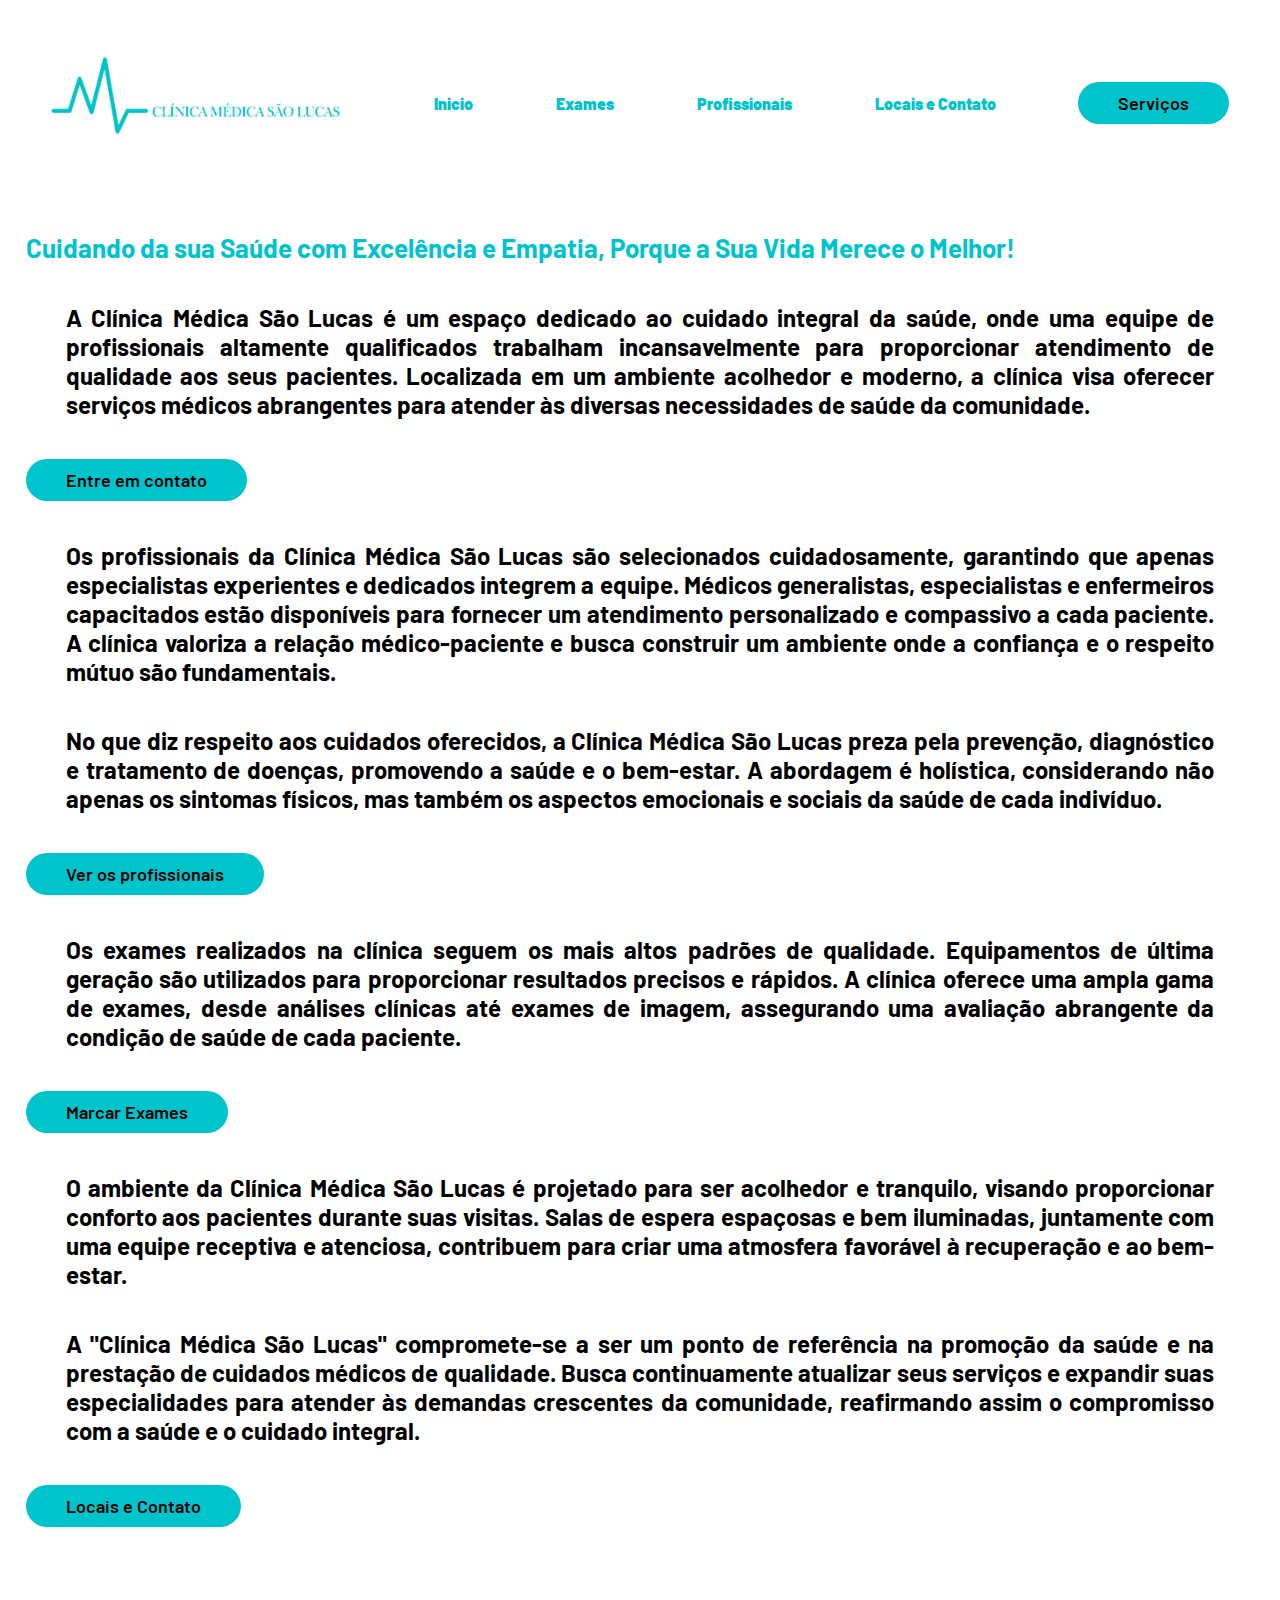
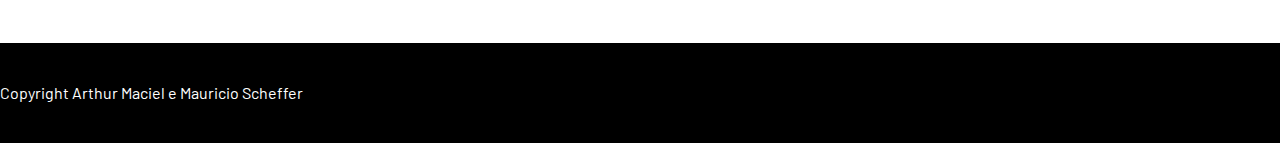
<file: index.html>
<!DOCTYPE html>
<html lang="pt-br">

<head>
    <meta charset="UTF-8">
    <meta name="viewport" content="width=device-width, initial-scale=1.0">
    <link rel="preconnect" href="https://fonts.googleapis.com">
    <link rel="preconnect" href="https://fonts.gstatic.com" crossorigin>
    <link href="https://fonts.googleapis.com/css2?family=Barlow:wght@100&display=swap" rel="stylesheet">
    <link rel="shortcut icon" href="clinica.png" type="image/x-icon">
    <link rel="stylesheet" href="style.css">
    <title>Clínica Médica São Lucas</title>
</head>

<body>
    <!-- CABEÇALHO -->
    <header>
        <div class="interface">
            <div class="logo">
                <a href="index.html">
                    <img src="clinica.png" alt="Logo da Clinica" width="300px">
                </a>
            </div> <!--logo-->

            <nav class="menu">
                <ul>
                    <a href="index.html"><li>Inicio</li></a>
                    <a href="exames.html"><li>Exames</li></a>
                    <a href="profissionais.html"><li>Profissionais</li></a>    
                    <a href="locaiscontato.html"><li>Locais e Contato</li></a> 
                </ul>
            </nav>

            <div class="btn-servicos">
                <a href="servicos.html">
                    <button>Serviços</button>
                </a>
            </div><!-- button servicos -->
        </div> <!--interface-->
    </header>

    <main>
        <section class="topo-do-site">
            <div class="interface">
                <div class="flex">
                    <div class="txt-topo-site">

                        <h1> Cuidando da sua Saúde com Excelência e Empatia, Porque a Sua Vida Merece o
                            Melhor!</h1>

                        
                        <h2> <p>A Clínica Médica São Lucas é um espaço dedicado ao cuidado integral da saúde, onde uma
                            equipe
                            de profissionais altamente qualificados trabalham incansavelmente para proporcionar
                            atendimento de qualidade aos seus pacientes. Localizada em um ambiente acolhedor e moderno,
                            a clínica visa oferecer serviços médicos abrangentes para atender às diversas necessidades
                            de saúde da comunidade.

                            <!-- <div class="img-topo-site">
                                <img id=imagem src="https://www.mrsnegocios.com/admin/imovel/mini/6006.jpg"
                                    width="350px" alt="Imagem">
                            </div> -->

                            <div class="btn-contato">
                                <a href="locaiscontato.html">
                                    <button>Entre em contato</button>
                                </a>
                            </div>

                            <p> Os profissionais da Clínica Médica São Lucas são selecionados cuidadosamente, garantindo
                                que
                                apenas especialistas experientes e dedicados integrem a equipe. Médicos generalistas,
                                especialistas e enfermeiros capacitados estão disponíveis para fornecer um atendimento
                                personalizado e compassivo a cada paciente. A clínica valoriza a relação médico-paciente
                                e
                                busca construir um ambiente onde a confiança e o respeito mútuo são fundamentais.
                            <p>
                                No que diz respeito aos cuidados oferecidos, a Clínica Médica São Lucas preza pela
                                prevenção, diagnóstico e tratamento de doenças, promovendo a saúde e o bem-estar. A
                                abordagem é holística, considerando não apenas os sintomas físicos, mas também os
                                aspectos
                                emocionais e sociais da saúde de cada indivíduo.
                            <p>

                            <div class="btn-pro">
                                <a href="profissionais.html">
                                    <button>Ver os profissionais</button>
                                </a>
                            </div>

                            <p>Os exames realizados na clínica seguem os mais altos padrões de qualidade. Equipamentos
                                de
                                última geração são utilizados para proporcionar resultados precisos e rápidos. A clínica
                                oferece uma ampla gama de exames, desde análises clínicas até exames de imagem,
                                assegurando
                                uma avaliação abrangente da condição de saúde de cada paciente.</p>

                            <div class="btn-exames">
                                <a href="exames.html">
                                    <button>Marcar Exames</button>
                                </a>
                            </div>

                            <p>O ambiente da Clínica Médica São Lucas é projetado para ser acolhedor e tranquilo,
                                visando
                                proporcionar conforto aos pacientes durante suas visitas. Salas de espera espaçosas e
                                bem
                                iluminadas, juntamente com uma equipe receptiva e atenciosa, contribuem para criar uma
                                atmosfera favorável à recuperação e ao bem-estar.
                            <p>
                                A "Clínica Médica São Lucas" compromete-se a ser um ponto de referência na promoção da
                                saúde
                                e na prestação de cuidados médicos de qualidade. Busca continuamente atualizar seus
                                serviços
                                e expandir suas especialidades para atender às demandas crescentes da comunidade,
                                reafirmando assim o compromisso com a saúde e o cuidado integral.
                            <p>
                        </h2>

                        <div class="btn-locais">
                            <a href="locaiscontato.html">
                                <button>Locais e Contato</button>
                            </a>
                        </div>
                    </div>
                </div> <!-- flex -->
            </div> <!-- interface -->
        </section> <!-- topo-do-site -->
       </main>
       <footer>
        Copyright Arthur Maciel e Mauricio Scheffer
       </footer>

</body>

</html>
</file>
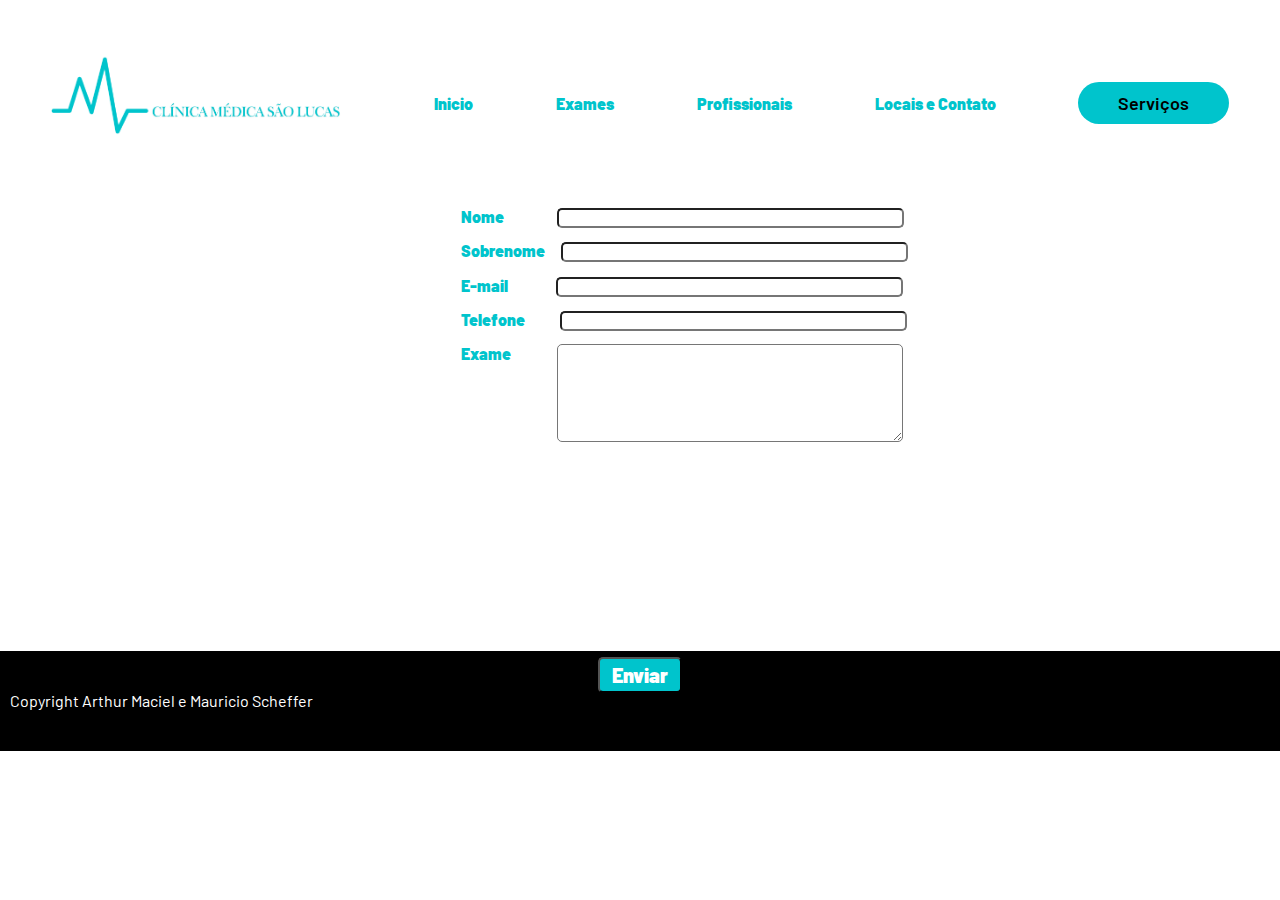
<file: exames.html>
<!DOCTYPE html>
<html lang="pt-br">

<head>
    <meta charset="UTF-8">
    <meta name="viewport" content="width=device-width, initial-scale=1.0">
    <link rel="preconnect" href="https://fonts.googleapis.com">
    <link rel="preconnect" href="https://fonts.gstatic.com" crossorigin>
    <link href="https://fonts.googleapis.com/css2?family=Barlow:wght@100&display=swap" rel="stylesheet">
    <link rel="shortcut icon" href="clinica.png" type="image/x-icon">
    <link rel="stylesheet" href="styleExames.css">
    <title>Clínica Médica São Lucas</title>
</head>

<body>
    <!-- CABEÇALHO -->
    <header>
        <div class="interface">
            <div class="logo">
                <a href="index.html">
                    <img src="clinica.png" alt="Logo da Clinica" width="300px">
                </a>
            </div> <!--logo-->

            <nav class="menu">
                <ul>
                    <a href="index.html"><li>Inicio</li></a> 
                    <a href="exames.html"><li>Exames</li></a>    
                    <a href="profissionais.html"><li>Profissionais</li></a>  
                    <a href="locaiscontato.html"><li>Locais e Contato</li></a>   
                </ul>
            </nav>

            <div class="btn-servicos">
                <a href="servicos.html">
                    <button>Serviços</button>
                </a>
            </div><!-- button servicos -->
        </div> <!--interface-->
    </header>
    <body>
    <main class="form">
        <form action="/pagina-processa-dados-do-form" method="post">
            <div>
              <label class="nome" for="nome">Nome</label>
              <input class="campo" type="text" id="nome" required>
            </div>
            <div>
                <label class="sobrenome" for="sobrenome">Sobrenome</label>
                <input class="campo" type="text" id="sobrenome" required>
            </div>
            <div>
              <label class="email" for="email">E-mail</label>
              <input class="campo" type="email" id="email" required>
            </div>
            <div>
                <label class="telefone" for="telefone">Telefone</label>
                <input class="campo" type="number" id="telefone" required>
            </div>
            <div>
              <label class="exame" for="exame">Exame</label>
              <textarea class="campo" rows="6" style="width: 26em" id="exame" name="exame" required></textarea>
            </div>
          </form>
          <a href="index.html">
            <button class="botao">Enviar</button>
            </a>
    </main>
    <script src="script.js"></script>
    <footer>
        Copyright Arthur Maciel e Mauricio Scheffer
       </footer>
    </body>
    </html>
</file>
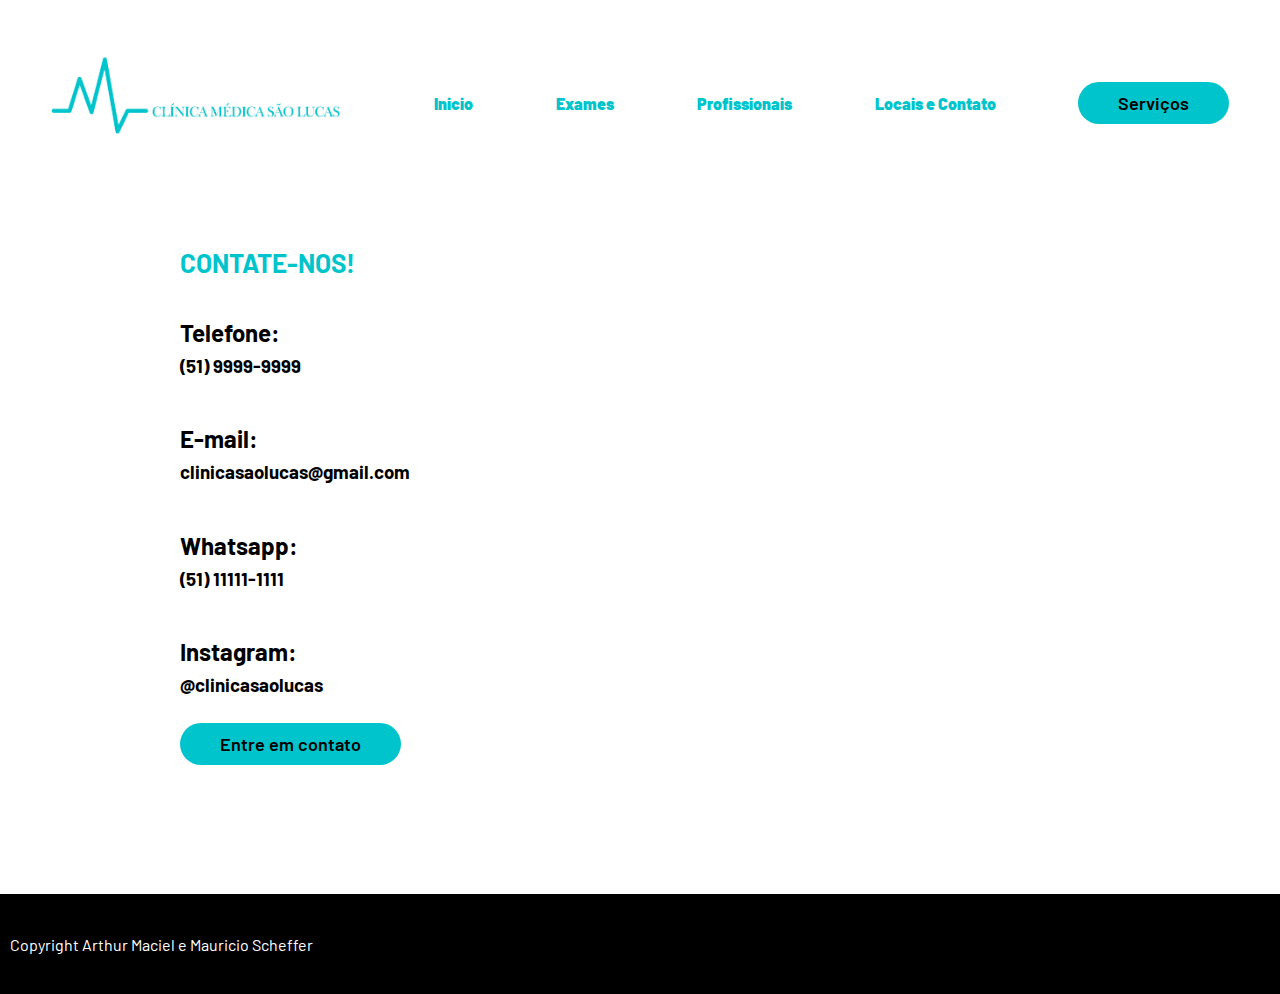
<file: locaiscontato.html>
<!DOCTYPE html>
<html lang="pt-br">

<head>
    <meta charset="UTF-8">
    <meta name="viewport" content="width=device-width, initial-scale=1.0">
    <link rel="preconnect" href="https://fonts.googleapis.com">
    <link rel="preconnect" href="https://fonts.gstatic.com" crossorigin>
    <link href="https://fonts.googleapis.com/css2?family=Barlow:wght@100&display=swap" rel="stylesheet">
    <link rel="shortcut icon" href="clinica.png" type="image/x-icon">
    <link rel="stylesheet" href="styleLocaisContato.css">
    <title>Clínica Médica São Lucas</title>
</head>

<body>
    <!-- CABEÇALHO -->
    <header>
        <div class="interface">
            <div class="logo">
                <a href="index.html">
                    <img src="clinica.png" alt="Logo da Clinica" width="300px">
                </a>
            </div> <!--logo-->

            <nav class="menu">
                <ul>
                    <a href="index.html"><li>Inicio</li></a> 
                    <a href="exames.html"><li>Exames</li></a>    
                    <a href="profissionais.html"><li>Profissionais</li></a>  
                    <a href="locaiscontato.html"><li>Locais e Contato</li></a>   
                </ul>
            </nav>

            <div class="btn-servicos">
                <a href="servicos.html">
                    <button>Serviços</button>
                </a>
            </div><!-- button servicos -->
        </div> <!--interface-->
    </header>

    <main>
        <section class="topo-do-site">
            <div class="interface">
                <div class="flex">
                    <div class="txt-topo-site">
                        <h1>CONTATE-NOS<span>!</span></h1>
                        <p>
                        <h2>Telefone:</h2>
                        <h3>(51) 9999-9999</h3>
                        <p>
                        <h2>E-mail:</h2>
                        <h3>clinicasaolucas@gmail.com</h3>
                        <p>
                        <h2>Whatsapp:</h2>
                        <h3>(51) 11111-1111</h3>
                        <p>
                        <h2>Instagram:</h2>
                        <h3>@clinicasaolucas</h3>


                        <br><div class="btn-contato">
                            <a href="">
                                <button>Entre em contato</button>
                            </a>
                        </div>
                    </div>

                    <iframe
                        src="https://www.google.com/maps/embed?pb=!1m18!1m12!1m3!1d23241.414132179514!2d-51.197864367392725!3d-30.012265635999075!2m3!1f0!2f0!3f0!3m2!1i1024!2i768!4f13.1!3m3!1m2!1s0x95197770f2be7eb9%3A0xb270665859469a55!2zQ2zDrW5pY2EgU8OjbyBMdWNhcw!5e0!3m2!1spt-BR!2sbr!4v1702519047108!5m2!1spt-BR!2sbr"
                        width="600" height="450" style="border: #00c4cc;" allowfullscreen="" loading="lazy"
                        referrerpolicy="no-referrer-when-downgrade"></iframe> <!-- img-mapa-site -->
                </div> <!-- flex -->
            </div> <!-- interface -->
        </section> <!-- topo-do-site -->
    </main>
    <footer>
        Copyright Arthur Maciel e Mauricio Scheffer
       </footer>
</body>

</html>
</file>
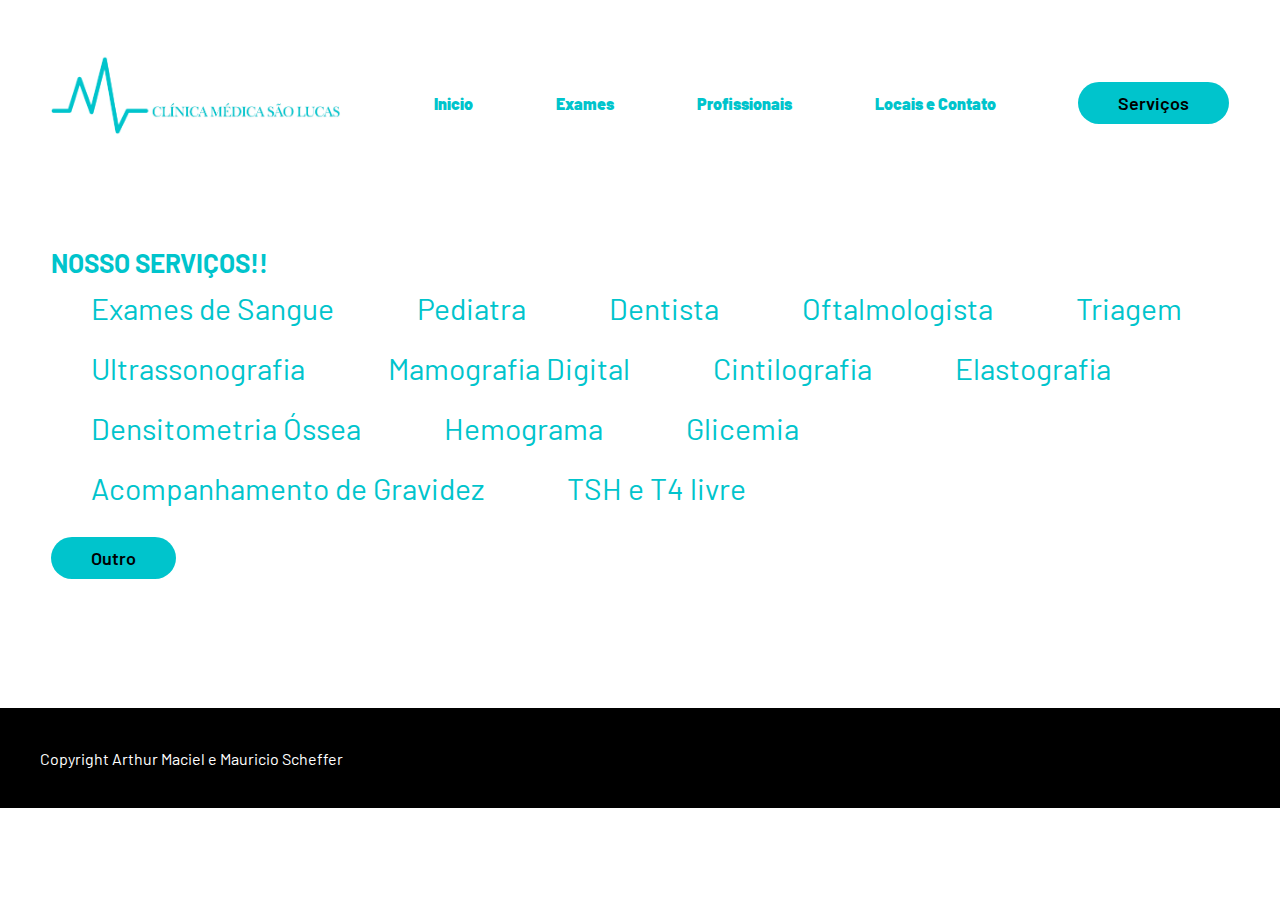
<file: servicos.html>
<!DOCTYPE html>
    <html lang="pt-br">

    <head>
        <meta charset="UTF-8">
        <meta name="viewport" content="width=device-width, initial-scale=1.0">
        <link rel="preconnect" href="https://fonts.googleapis.com">
        <link rel="preconnect" href="https://fonts.gstatic.com" crossorigin>
        <link href="https://fonts.googleapis.com/css2?family=Barlow:wght@100&display=swap" rel="stylesheet">
        <link rel="shortcut icon" href="clinica.png" type="image/x-icon">
        <link rel="stylesheet" href="styleServicos.css">
        <title>Clínica Médica São Lucas</title>
    </head>

    <body>
        <!-- CABEÇALHO -->
        <header>
            <div class="interface">
                <div class="logo">
                    <a href="index.html">
                        <img src="clinica.png" alt="Logo da Clinica" width="300px">
                    </a>
                </div> <!--logo-->

                <nav class="menu">
                    <ul>
                        <a href="index.html"><li>Inicio</li></a> 
                        <a href="exames.html"><li>Exames</li></a>    
                        <a href="profissionais.html"><li>Profissionais</li></a>  
                        <a href="locaiscontato.html"><li>Locais e Contato</li></a>   
                    </ul>
                </nav>

                <div class="btn-servicos">
                    <a href="servicos.html">
                        <button>Serviços</button>
                    </a>
                </div><!-- button servicos -->
            </div> <!--interface-->
        </header>

        <main>
            <section class="topo-do-site">
                <div class="interface">
                    <div class="flex">
                        <div class="txt-topo-site">
                            <h1>NOSSO SERVIÇOS!<span>!</span></h1>
                            <nav class="menu">
                                <ul>
                                    <tr><td><li><a href="exames.html">Exames de Sangue</a></li>
                                    </tr>
                                    <tr><td><li><a href="exames.html">Pediatra</a></li></td>
                                    </tr>
                                    <tr><td><li><a href="exames.html">Dentista</a></li></td>
                                    </tr>
                                    <tr><td><li><a href="exames.html">Oftalmologista</a></li></td>
                                    </tr>
                                    <tr><td><li><a href="exames.html">Triagem</a></li></td>
                                    </tr>
                                    <tr><td><li><a href="exames.html">Ultrassonografia</a></li></td>
                                    </tr>
                                    <tr><td><li><a href="exames.html">Mamografia Digital</a></li></td>
                                    </tr>
                                    <tr><td><li><a href="exames.html">Cintilografia</a></li></td>
                                    </tr>
                                    <tr><td><li><a href="exames.html">Elastografia</a></li></td>
                                    </tr>
                                    <tr><td><li><a href="exames.html">Densitometria Óssea</a></li></td>
                                    </tr>
                                    <tr><td><li><a href="exames.html">Hemograma</a></li></td>
                                    </tr>
                                    <tr><td><li><a href="exames.html">Glicemia</a></li></td>
                                    </tr>
                                    <tr><td><li><a href="exames.html">Acompanhamento de Gravidez</a></li></td>
                                    </tr>
                                    <tr><td><li><a href="exames.html">TSH e T4 livre</a></li></td>
                                    </tr>
                                </ul>
                            </nav>
                            <br>
                            
                            <div class="btn-contato">
                                <a href="locaiscontato.html">
                                    <button>Outro</button>
                                </a>
                            </div>
                        </div>

                        <!-- <div class="img-topo-site">
                         <img src="https://www.mrsnegocios.com/admin/imovel/mini/6006.jpg" alt="Imagem">
                    </div> img-topo-site -->
                    </div> <!-- flex -->
                </div> <!-- interface -->
            </section> <!-- topo-do-site -->
            <!-- <section class="especialidades">
            <div class="interface">
                <h2><span>PROFISSIONAIS</span></h2>
                <div class="flex">
                    <div class="especialidades-box">
                         <i class="medicos"><img src="https://www.laboratorioqualita.com.br/upload/site_profissionais/destaque/g/26.png?v2" alt=""></i>
                        <h3>Dr. Meredith Grey</h3>
                        <p>Experiência em análises clínicas, principalmente nas áreas de hematologia, parasitologia, uroanálise, bioquímica e imunologia.</p>
                        </div>

                    <div class="especialidades-box">
                            <i class="medicos"><img src="https://www.laboratorioqualita.com.br/upload/site_profissionais/destaque/g/26.png?v2" alt=""></i>
                           <h3>Dr. Alex Karev.</h3>
                           <p>Experiência na área de análises clínicas, principalmente nas áreas de microbiologia, uroanálise e parasitologia.</p>
                           </div>

                   <div class="especialidades-box">
                            <i class="medicos"><img src="https://www.laboratorioqualita.com.br/upload/site_profissionais/destaque/g/26.png?v2" alt=""></i>
                           <h3>Dr. Derek Shepherd.</h3>
                           <p>Tem experiência na área de análises clínicas, principalmente nas áreas de hematologia, uroanálise, parasitologia, bioquímica e imunologia.</p>
                           </div>    
                </div>
            </div>
        </section> -->
        </main>
        <footer>
            Copyright Arthur Maciel e Mauricio Scheffer
           </footer>
    </body>

    </html>
</file>
<file: style.css>
*{
    margin: 0;
    padding: 0;
    box-sizing: border-box;
    font-family: 'Barlow', sans-serif;
}

body{
    background-color: white;
    height: 100vh;
}

.interface{
    max-width: 1280px;
    margin: 0 auto;
}

.flex{
    display: flex;
}

.btn-servicos button{
    padding: 10px 40px;
    font-size: 18px;
    font-weight: 600;
    background-color: #00c4cc;
    border: 0;
    border-radius: 30px;
    cursor: pointer; 
    transition: .2s;
}

.btn-contato button{
    padding: 10px 40px;
    font-size: 18px;
    font-weight: 600;
    background-color: #00c4cc;
    border: 0;
    border-radius: 30px;
    cursor: pointer;
    transition: .2s;
}

.btn-pro button:hover{
    box-shadow: 0px 0px 8px #00c5ccaa;
    transform: scale(1.05);
}

.btn-pro button{
    padding: 10px 40px;
    font-size: 18px;
    font-weight: 600;
    background-color: #00c4cc;
    border: 0;
    border-radius: 30px;
    cursor: pointer;
    transition: .2s;
}

.btn-exames button{
    padding: 10px 40px;
    font-size: 18px;
    font-weight: 600;
    background-color: #00c4cc;
    border: 0;
    border-radius: 30px;
    cursor: pointer;
    transition: .2s;
}

.btn-exames button:hover{
    box-shadow: 0px 0px 8px #00c5ccaa;
    transform: scale(1.05);
}

.btn-locais button{
    padding: 10px 40px;
    font-size: 18px;
    font-weight: 600;
    background-color: #00c4cc;
    border: 0;
    border-radius: 30px;
    cursor: pointer;
    transition: .2s;
}

.btn-locais button:hover{
    box-shadow: 0px 0px 8px #00c5ccaa;
    transform: scale(1.05);
}

.btn-contato button:hover{
    box-shadow: 0px 0px 8px #00c5ccaa;
    transform: scale(1.05);
}

/* ESTILO DO CABEÇALHO */
header{
    padding: 40px 4%;
}

header > .interface{
    display: flex;
    align-items: center;
    justify-content: space-between;
}

header a{
    color: #00c4cc;
    text-decoration: none;
    display: inline-block;
    transition: .2s;
    box-shadow: rgba(red, green, blue, alpha) 0px 29px 0px ;
}

header a:hover{
    color: #000;
    transform: scale(1.05);
}

header nav ul{
    list-style-type: none;
}

/* @media screen and (max-widht: 1100px){ */
    /* CLASSES GERIAS */

    /* .flex{
        flex-direction: column;
    }

    h1{
       font-size: 34px;
       line-height: 30px; 
    } */
    /* HEADER */
    /* .menu, .btn-servicos{
        display: none;
    } */


header nav ul li{
    display: inline-block;
    padding: 0 40px;
    font-weight: 900;
}

header .btn-servicos button:hover{
    box-shadow: 0px 0px 8px #00c5ccaa;
    transform: scale(1.05);
}

/* ESTILO DO TOPO DO SITE */

section .topo-do-site{
    padding: 80px 4%;
}

section .topo-do-site .flex{
    padding: 40px 4%;
    justify-content: center;
    gap: 90px;
}

.topo-do-site h1{
    color: #00c4cc;
    font-size: 26px;
}

.topo-do-site .txt-topo-site p{
    color: #000;
    margin: 40px;
}

footer{
    background-color: black;
    color: white;
    width: auto;
    height: 100px;
    align-items: center;
    justify-content: space-between;
    display: flex;
    margin-top: 7%;
}

main{
    padding: 2%;
}

p{
    text-align: justify;
}

/* Deixando o site responsivo */
@media screen and (max-width: 600px){
    header{
        padding: 2px;
    }
    
    .logo{
        width: 20%;
        padding: 10%;
        margin-top: -40%;
    }

    .menu{
        margin-top: 40%;
        padding: 2px;
        margin-left: -20%;
        padding-right: 1%;
        font-size: x-large;
    }

    main{
        margin-top: 10%;
    }

    .btn-servicos{
        margin-top: 55%;
        font-size: x-large;
    }

    footer{
        padding: 10px;
    }

    p{
        text-align: justify;
    }
}
</file>
<file: styleExames.css>
/* ESTILO GERAL */
*{
    margin: 0;
    padding: 0;
    box-sizing: border-box;
    font-family: 'Barlow', sans-serif;
}

body{
    background-color: white;
    height: 100vh;
}

.interface{
    max-width: 1280px;
    margin: 0 auto;
}

.flex{
    display: flex;
}

.btn-servicos button{
    padding: 10px 40px;
    font-size: 18px;
    font-weight: 600;
    background-color: #00c4cc;
    border: 0;
    border-radius: 30px;
    cursor: pointer; 
    transition: .2s;
}

.btn-contato button{
    padding: 10px 40px;
    font-size: 18px;
    font-weight: 600;
    background-color: #00c4cc;
    border: 0;
    border-radius: 30px;
    cursor: pointer;
    transition: .2s;
}

.btn-contato button:hover{
    box-shadow: 0px 0px 8px #00c5ccaa;
    transform: scale(1.05);
}

/* ESTILO DO CABEÇALHO */
header{
    padding: 40px 4%;
}

header > .interface{
    display: flex;
    align-items: center;
    justify-content: space-between;
}

header a{
    color: #00c4cc;
    text-decoration: none;
    display: inline-block;
    transition: .2s;
}

header a:hover{
    color: #000;
    transform: scale(1.05);
}

header nav ul{
    list-style-type: none;
}

header nav ul li{
    display: inline-block;
    padding: 0 40px;
    font-weight: 900;
}

header .btn-servicos button:hover{
    box-shadow: 0px 0px 8px #00c5ccaa;
    transform: scale(1.05);
}

/* ESTILO DO TOPO DO SITE */

section.topo-do-site{
    padding: 40px 4%;
}

section.topo-do-site .flex{
    align-items: center;
    justify-content: center;
    gap: 90px;
}

.topo-do-site h1{
    color: #00c4cc;
    font-size: 26px;
}

/* .topo-do-site .txt-topo-site h1 span{
    color: #00c4cc;
} */

.topo-do-site .txt-topo-site p{
    color: #000;
    margin: 40px 0;
}

/* Estilização da página de exames */
.form{
    margin-left: 36%;
    justify-content: center;
}

input, textarea{
    border-radius: 5px;
}

.campo{
    margin-bottom: 1em;
    color: #000000;
    font-weight: 900;

}

label{
    color: #00c4cc;
    font-weight: 900;
    display: block;
    
}

fieldset .campo, label{
    float: left;
    margin-right: 1em;
}

.campo input[type="text"], .campo input[type="email"], .campo input[type="number"], .campo textarea{
    padding: 50px;
    border: 1px solid #00c4cc;
    color: #000;
    display: block;
}

.campo input:focus, .campo textarea:focus{
    background: #00c4cc;
}

.botao{
    font-size: 20px;
    background: #00c4cc;
    border-radius: 5px;
    font-weight: 900;
    color: #fff;
    padding: 0.2em 0.6em;
    position: absolute;
    top: 75%;
    left: 50%;
    margin-right: -50%;
    transform: translate(-50%, -50%);
}

.botao:hover{
    background: #84e9ec;
    box-shadow: insert 2px 2px 2px #007579;
    text-shadow: none;
}

input, textarea{
    color: #000;
}

.nome{
    padding-right: 37px;
}

.email{
    padding-right: 32px;
}

.telefone{
    padding-right: 19px;
}

.exame{
    padding-right: 30px;
}

#nome{
    width: 347px;
}

#sobrenome{
    width: 347px;
}

#email{
    width: 347px;
}

#telefone{
    width: 347px;
}

footer{
    background-color: black;
    color: white;
    padding-left: 10px;
    width: 100%;
    height: 100px;
    align-items: center;
    justify-content: space-between;
    display: flex;
    margin-top: 15%;
    
}

/* Deixando o site responsivo */
@media screen and (max-width: 600px){
    header{
        padding: 2px;
    }
    
    .logo{
        width: 20%;
        padding: 10%;
        margin-top: -40%;
    }

    .menu{
        margin-top: 40%;
        padding: 2px;
        margin-left: -20%;
        padding-right: 1%;
        font-size: x-large;
    }

    .form{
        margin-top: 10%;
        padding: 1px;
        margin-left: 5%;
    }

    .btn-servicos{
        margin-top: 55%;
        font-size: x-large;
    }

    footer{
        padding: 10px;
    }

    .botao{
        margin-top: 55%;
    }
}
</file>
<file: styleLocaisContato.css>
/* ESTILO GERAL */
*{
    margin: 0;
    padding: 0;
    box-sizing: border-box;
    font-family: 'Barlow', sans-serif;
}

body{
    background-color: white;
    height: 100vh;
}

.interface{
    max-width: 1280px;
    margin: 0 auto;
}

.flex{
    display: flex;
}

.btn-servicos button{
    padding: 10px 40px;
    font-size: 18px;
    font-weight: 600;
    background-color: #00c4cc;
    border: 0;
    border-radius: 30px;
    cursor: pointer; 
    transition: .2s;
}

.btn-contato button{
    padding: 10px 40px;
    font-size: 18px;
    font-weight: 600;
    background-color: #00c4cc;
    border: 0;
    border-radius: 30px;
    cursor: pointer;
    transition: .2s;
}

.btn-contato button:hover{
    box-shadow: 0px 0px 8px #00c5ccaa;
    transform: scale(1.05);
}

/* ESTILO DO CABEÇALHO */
header{
    padding: 40px 4%;
}

header > .interface{
    display: flex;
    align-items: center;
    justify-content: space-between;
}

header a{
    color: #00c4cc;
    text-decoration: none;
    display: inline-block;
    transition: .2s;
}

header a:hover{
    color: #000;
    transform: scale(1.05);
}

header nav ul{
    list-style-type: none;
}

header nav ul li{
    display: inline-block;
    padding: 0 40px;
    font-weight: 900;
}

header .btn-servicos button:hover{
    box-shadow: 0px 0px 8px #00c5ccaa;
    transform: scale(1.05);
}

/* ESTILO DO TOPO DO SITE */

section.topo-do-site{
    padding: 40px 4%;
}

section.topo-do-site .flex{
    align-items: center;
    justify-content: center;
    gap: 90px;
}

.topo-do-site h1{
    color: #00c4cc;
    font-size: 26px;
}

.topo-do-site .txt-topo-site p{
    color: #000000;
    margin: 40px 0;
}

.txt-topo-site h3{
    line-height: 200%;
}
.txt-topo-site{
    padding-left: -10%;
}

footer{
    background-color: black;
    color: white;
    padding-left: 10px;
    max-width: auto;
    height: 100px;
    align-items: center;
    justify-content: space-between;
    display: flex;
    margin-top: 7%;
}

/* SITE RESPONSIVO */
@media screen and (max-width: 600px){
    header{
        padding: 2px;
    }
    
    .logo{
        width: 20%;
        padding: 10%;
        margin-top: -40%;
    }

    .menu{
        margin-top: 40%;
        padding: 2px;
        margin-left: -20%;
        padding-right: 1%;
        font-size: x-large;
    }

    main{
        margin-top: 10%;
    }

    .btn-servicos{
        margin-top: 55%;
        font-size: x-large;
    }

    .flex{
        flex-direction: column;
    }

    .txt-do-site{
        display: block;
    }

    .btn-contato{
        margin-top: 10%;
    }

    .mapa{
        margin-top: -9%;
        width: auto;
    }

    footer{
        padding: 10px;
    }

}
</file>
<file: styleServicos.css>
/* ESTILO GERAL */
*{
    margin: 0;
    padding: 0;
    box-sizing: border-box;
    font-family: 'Barlow', sans-serif;
}

body{
    background-color: white;
    height: 100vh;
}

.interface{
    max-width: 1280px;
    margin: 0 auto;
}

.flex{
    display: flex;
}

.btn-servicos button{
    padding: 10px 40px;
    font-size: 18px;
    font-weight: 600;
    background-color: #00c4cc;
    border: 0;
    border-radius: 30px;
    cursor: pointer; 
    transition: .2s;
}

.btn-contato button{
    padding: 10px 40px;
    font-size: 18px;
    font-weight: 600;
    background-color: #00c4cc;
    border: 0;
    border-radius: 30px;
    cursor: pointer;
    transition: .2s;
}

.btn-contato button:hover{
    box-shadow: 0px 0px 8px #00c5ccaa;
    transform: scale(1.05);
}

/* ESTILO DO CABEÇALHO */
header{
    padding: 40px 4%;
}

header > .interface{
    display: flex;
    align-items: center;
    justify-content: space-between;
}

header a{
    color: #00c4cc;
    text-decoration: none;
    display: inline-block;
    transition: .2s;
}

header a:hover{
    color: #000;
    transform: scale(1.05);
}

header nav ul{
    list-style-type: none;
}

header nav ul li{
    display: inline-block;
    padding: 0 40px;
    font-weight: 900;
}

header .btn-servicos button:hover{
    box-shadow: 0px 0px 8px #00c5ccaa;
    transform: scale(1.05);
}

/* ESTILO DO TOPO DO SITE */

section.topo-do-site{
    padding: 40px 4%;
}

section.topo-do-site .flex{
    align-items: center;
    justify-content: center;
    gap: 90px;
}

.topo-do-site h1{
    color: #00c4cc;
    font-size: 26px;
}

/* .topo-do-site .txt-topo-site h1 span{
    color: #00c4cc;
} */

.topo-do-site .txt-topo-site p{
    color: #000;
    margin: 40px 0;
}

main > .interface{
    display: flex;
    align-items: center;
    justify-content: space-between;
}

main a{
    color: #00c4cc;
    text-decoration: none;
    display: inline-block;
    transition: .2s;
}

main a:hover{
    color: #000;
    transform: scale(1.05);
}

main nav ul{
    list-style-type: none;
}

main nav ul li{
    display: inline-block;
    padding: 0 40px;
    font-weight: 2000;
}

.txt-topo-site .menu ul li a{
    font-size: 30px;
    gap: 90px;
    line-height: 200%;
}

footer{
    background-color: black;
    color: white;
    padding-left: 40px;
    width: 100%;
    height: 100px;
    align-items: center;
    justify-content: space-between;
    display: flex;
    margin-top: 7%;
}

/* SITE RESPONSIVO */
@media screen and (max-width: 600px){
    header{
        padding: 2px;
    }
    
    .logo{
        width: 20%;
        padding: 10%;
        margin-top: -40%;
    }

    .menu{
        margin-top: 40%;
        padding: 2px;
        margin-left: -20%;
        padding-right: 1%;
        font-size: x-large;
    }

    main{
        margin-top: 10%;
    }

    .btn-servicos{
        margin-top: 55%;
        font-size: x-large;
    }

    .txt-topo-site h1{
        text-align: center;
    }

    .txt-topo-site nav{
        margin-top: 10%;
        padding-left: 20%;
        display: block;
    }

    .btn-contato{
        margin-top: 5%;
        padding-left: 30%;
    }

    footer{
        padding: 10px;
    }
}
</file>
